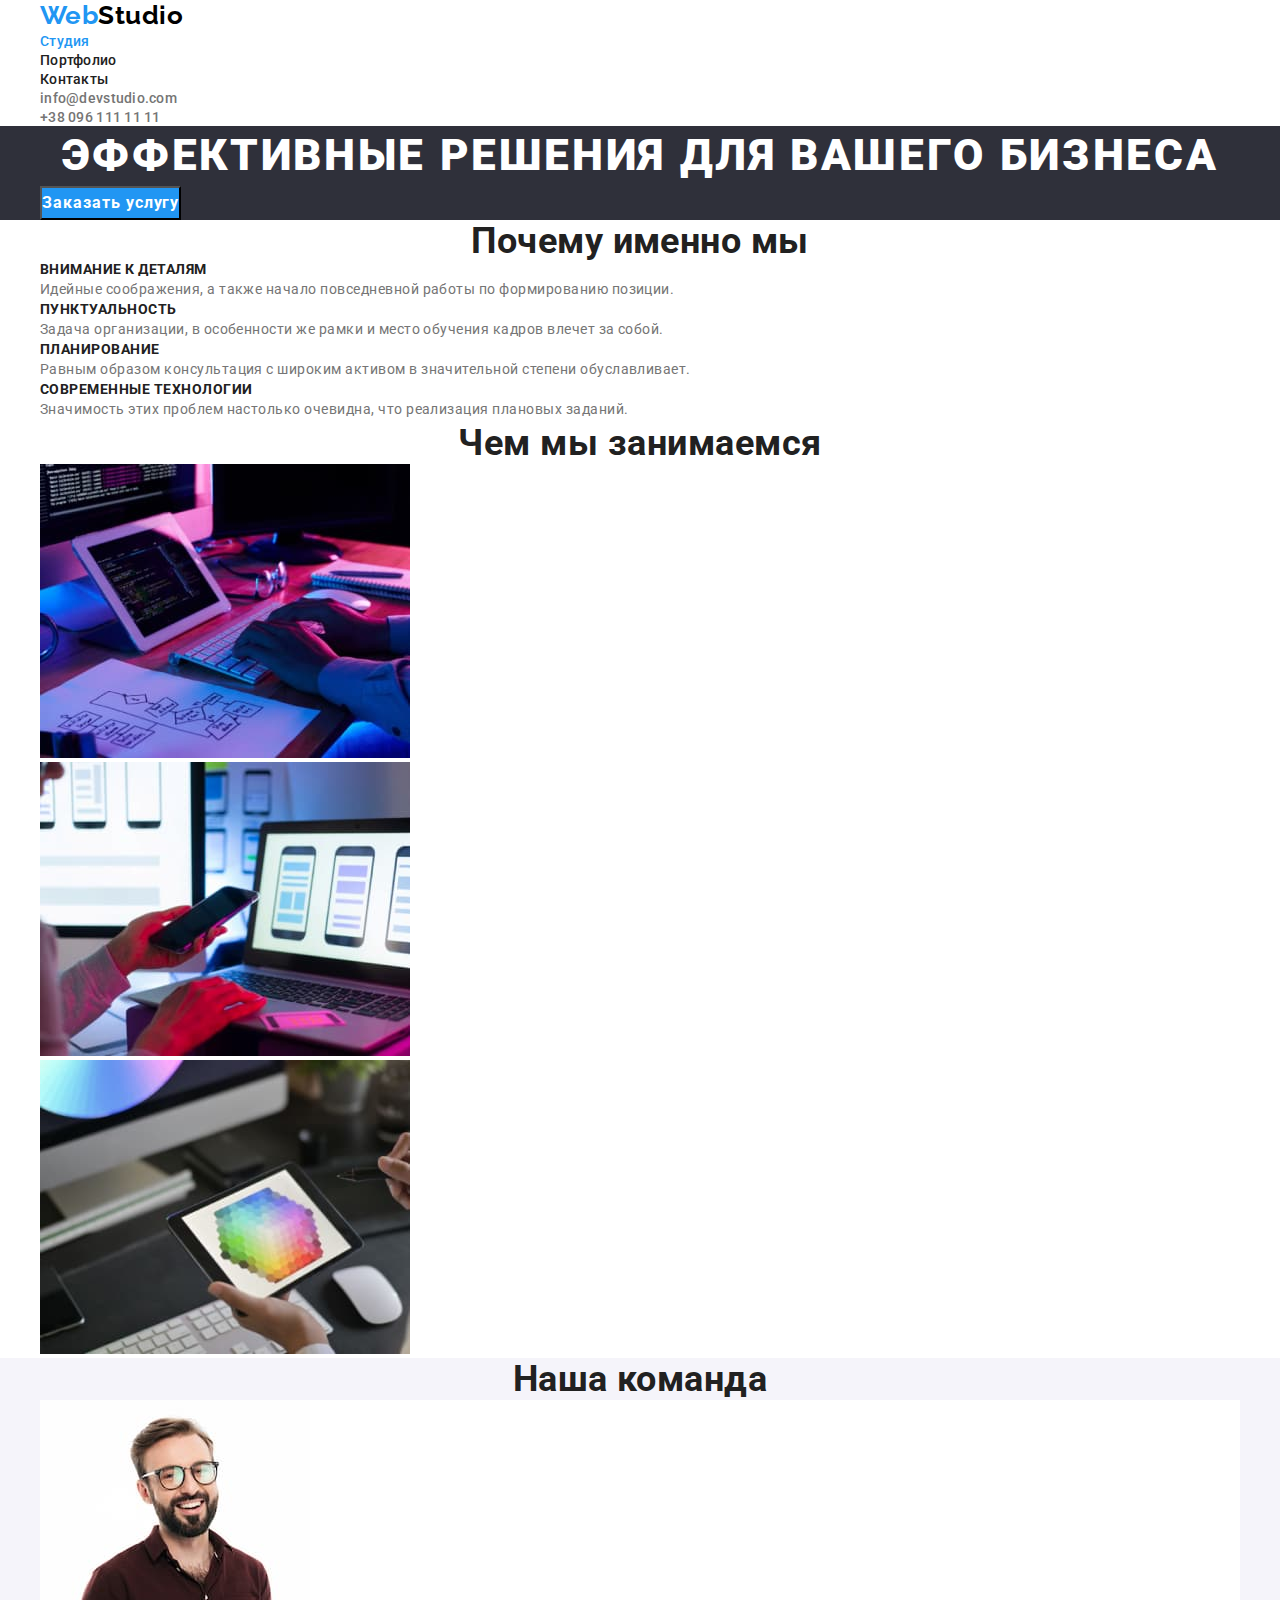
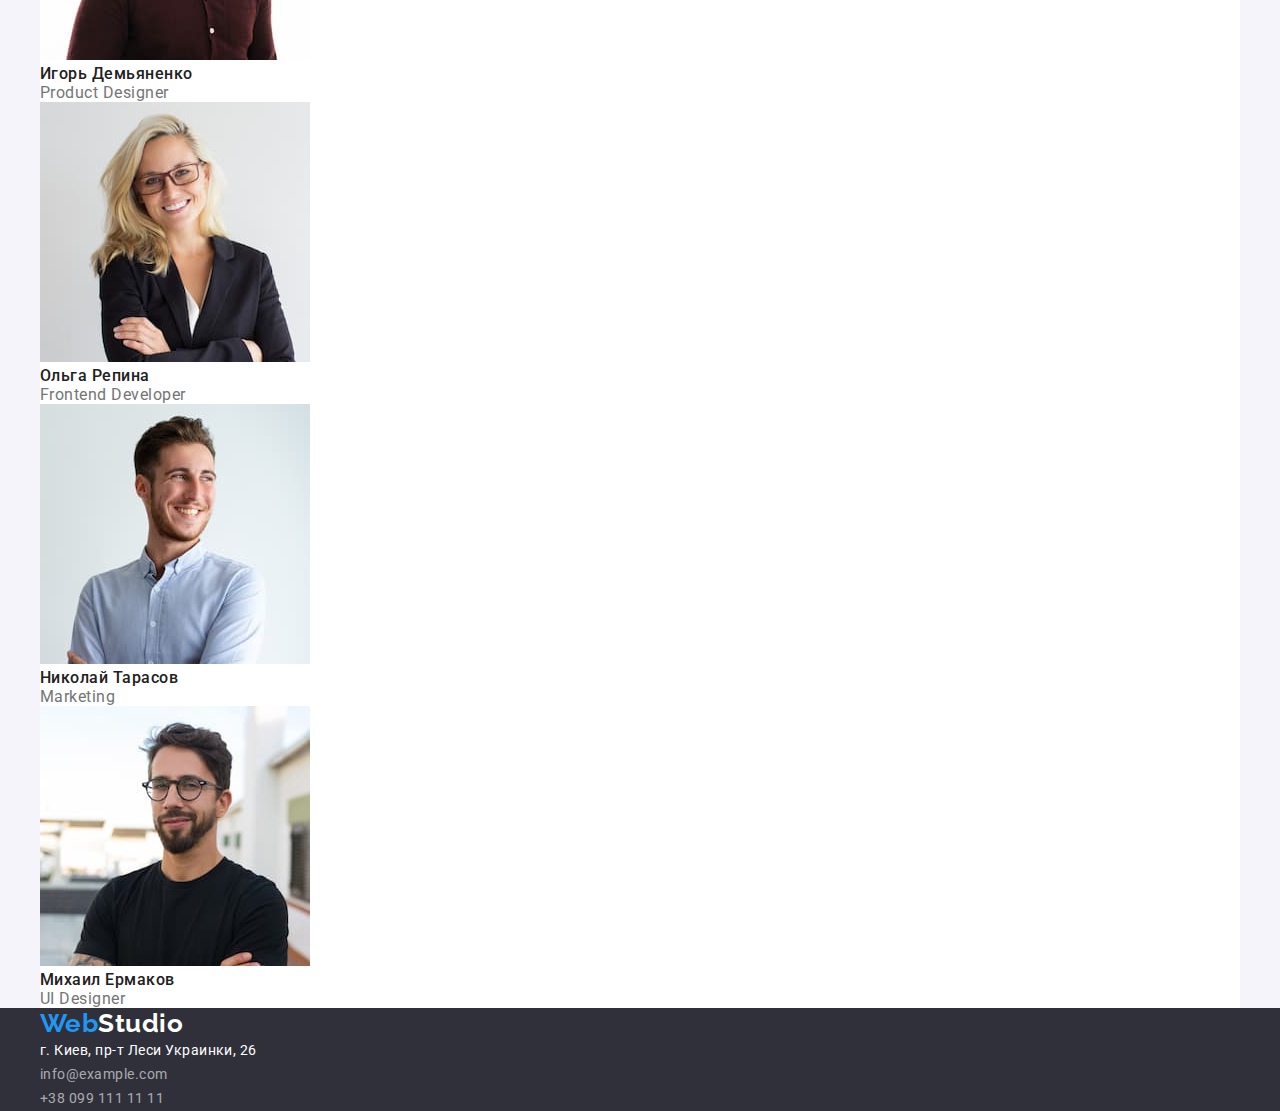
<file: index.html>
<!DOCTYPE html>
<html lang="ru">

<head>
    <meta charset="UTF-8">
    <meta http-equiv="X-UA-Compatible" content="IE=edge">
    <meta name="viewport" content="width=device-width, initial-scale=1.0">
    <title>WebStudio</title>
    <link rel="preconnect" href="https://fonts.gstatic.com">
    <link href="https://fonts.googleapis.com/css2?family=Raleway:wght@700&family=Roboto:wght@400;500;700;900&display=swap"
        rel="stylesheet">
    <link rel="stylesheet" href="./css/styles.css">
</head>

<body>
    <!-- Header -->
    <header class="header">
        <div class="container">
        <nav>
            <a href="" class="logo-header" lang="en"><span class="blue-logo-header">Web</span>Studio</a>

            <ul class="navigation">
                <li><a href="" class="navigation-link current">Студия</a></li>
                <li><a href="./portfolio.html" class="navigation-link">Портфолио</a></li>
                <li><a href="" class="navigation-link">Контакты</a></li>
            </ul>
        </nav>

        <ul>
            <li><a href="mailto:info@devstudio.com" class="contacts-header">info@devstudio.com</a></li>
            <li><a href="tel:+380961111111" class="contacts-header">+38 096 111 11 11</a></li>
        </ul>
        </div>
    </header>

    <!-- Main content -->
    <main>
        <div>
            <section class="hero">
                <div class="container">
                <h1 class="hero-title">Эффективные решения для вашего бизнеса</h1>
                <button type="button" class="button">Заказать услугу</button>
                </div>
            </section>
        </div>

        <div>
            <section class="works">
                <div class="container">
                <h2 class="section-title">Почему именно мы</h2>
                <ul class="advantages">
                    <li>
                        <h3 class="advantages-title">Внимание к деталям</h3>
                        <p class="advantages-text">Идейные соображения, а также начало повседневной работы по формированию позиции.</p>
                    </li>
                    <li>
                        <h3 class="advantages-title">Пунктуальность</h3>
                        <p class="advantages-text">Задача организации, в особенности же рамки и место обучения кадров влечет за собой.</p>
                    </li>
                    <li>
                        <h3 class="advantages-title">Планирование</h3>
                        <p class="advantages-text">Равным образом консультация с широким активом в значительной степени обуславливает.</p>
                    </li>
                    <li>
                        <h3 class="advantages-title">Современные технологии</h3>
                        <p class="advantages-text">Значимость этих проблем настолько очевидна, что реализация плановых заданий.</p>
                    </li>
                </ul>

                <h2 class="section-title">Чем мы занимаемся</h2>
                <ul>
                    <li>
                        <img src="./images/img.jpeg" alt="Человек пишет код" width="370">
                    </li>
                    <li>
                        <img src="./images/box2.jpeg" alt="Человек с телефоном в руке" width="370">
                    </li>
                    <li><img src="./images/box3.jpeg" alt="Человек выбирает цвет из гаммы" width="370">
                    </li>
                </ul>
                </div>
            </section>
        </div>

        <div>
            <section class="team">
                <div class="container">
                <h2 class="section-title">Наша команда</h2>
                <ul class="team-member-list">
                    <li class="team-member">
                        <img src="./images/img1.jpeg" alt="фото продакт дизайнера" width="270">
                        <h3 class="team-member-name">Игорь Демьяненко</h3>
                        <p class="team-member-position">Product Designer</p>
                    </li>
                    <li class="team-member">
                        <img src="./images/img2.jpeg" alt="фото фронтенд разработчика" width="270">
                        <h3 class="team-member-name">Ольга Репина</h3>
                        <p class="team-member-position">Frontend Developer</p>
                    </li>
                    <li class="team-member">
                        <img src="./images/img3.jpeg" alt="фото специалиста по маркетингу" width="270">
                        <h3 class="team-member-name">Николай Тарасов</h3>
                        <p class="team-member-position">Marketing</p>
                    </li>
                    <li class="team-member">
                        <img src="./images/img4.jpeg" alt="фото дизайнера" width="270">
                        <h3 class="team-member-name">Михаил Ермаков</h3>
                        <p class="team-member-position">UI Designer</p>
                    </li>
                </ul>
                </div>
            </section>
        </div>

    </main>

    <!-- Footer -->
    <footer class="footer">
        <div class="container">
        <a href="" class="logo-footer" lang="en"><span class="blue-logo-footer">Web</span>Studio</a>
        <ul>
            <li>
                <address><p class="address">г. Киев, пр-т Леси Украинки, 26</p></address>
            </li>
            <li><a href="mailto:info@example.com" class="contacts-footer">info@example.com</a></li>
            <li><a href="tel:+380991111111" class="contacts-footer">+38 099 111 11 11</a></li>
        </ul>
        </div>

    </footer>

</body>

</html>
</file>
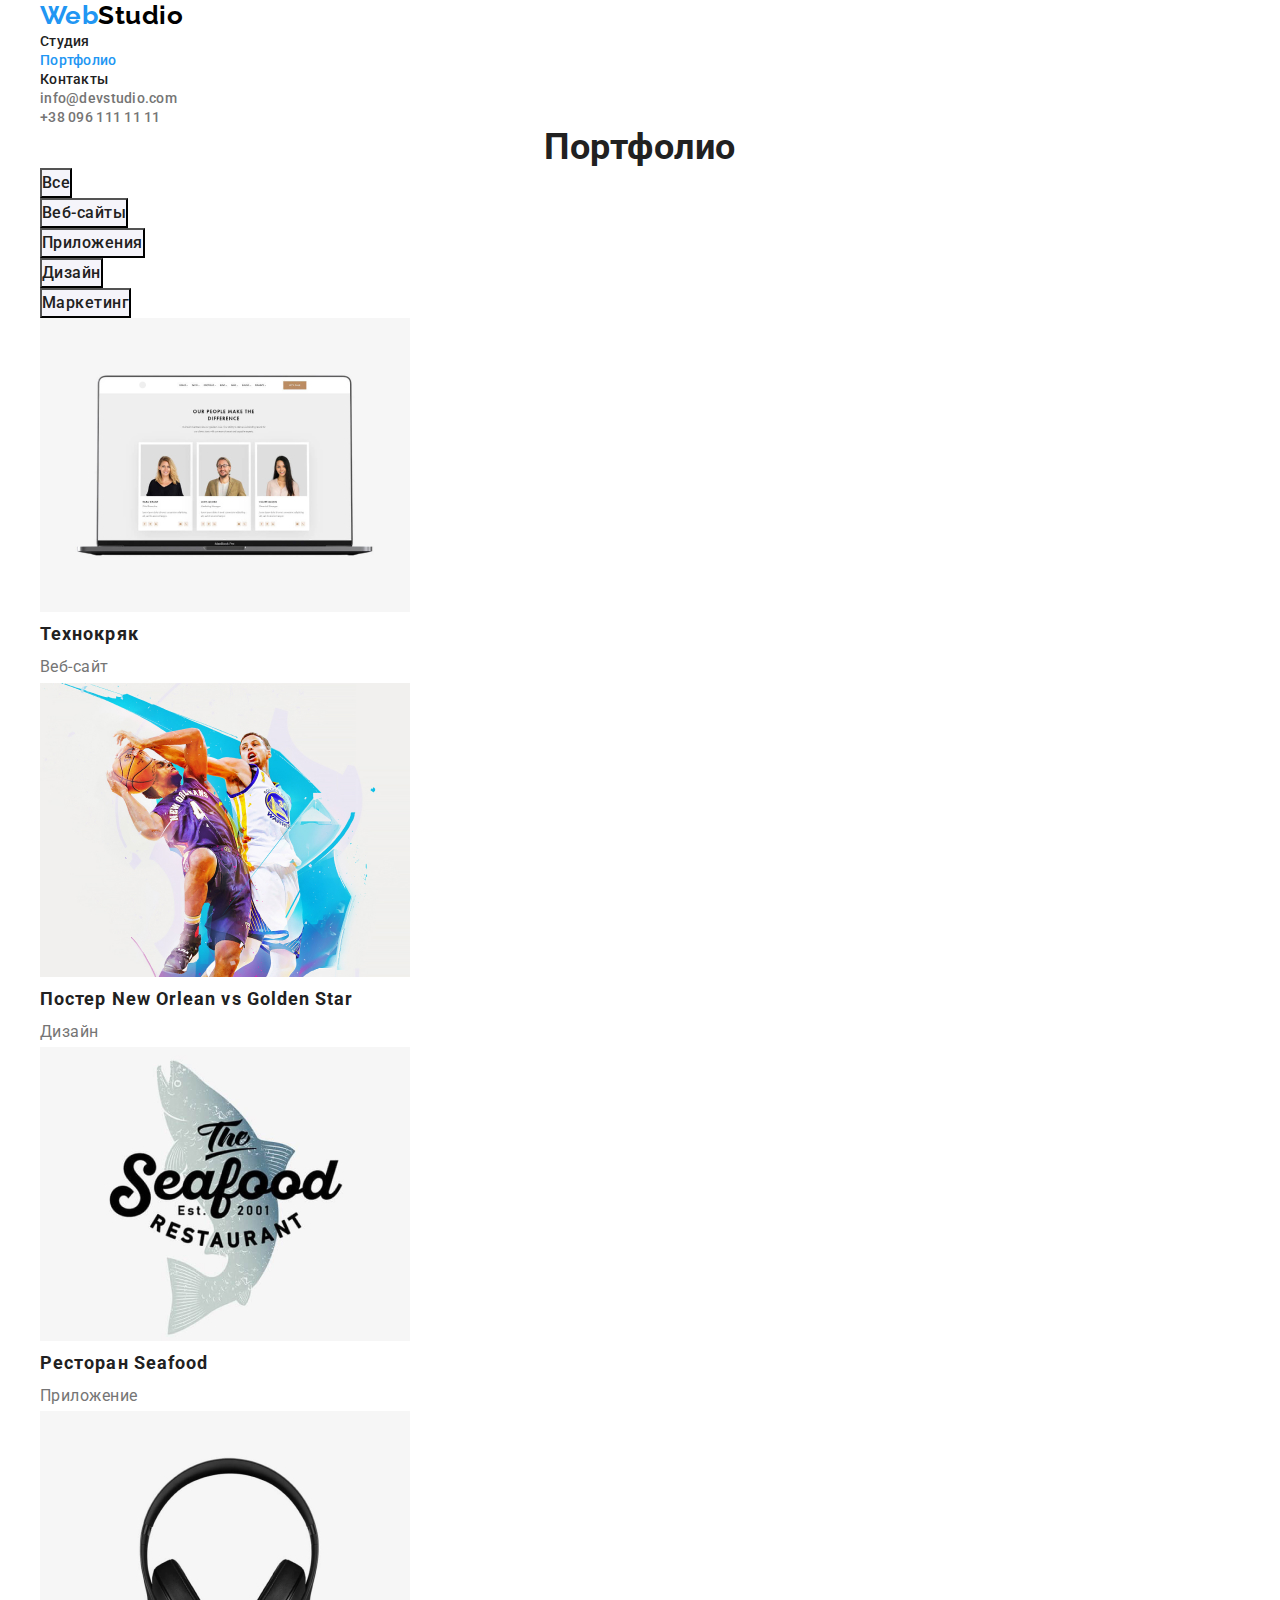
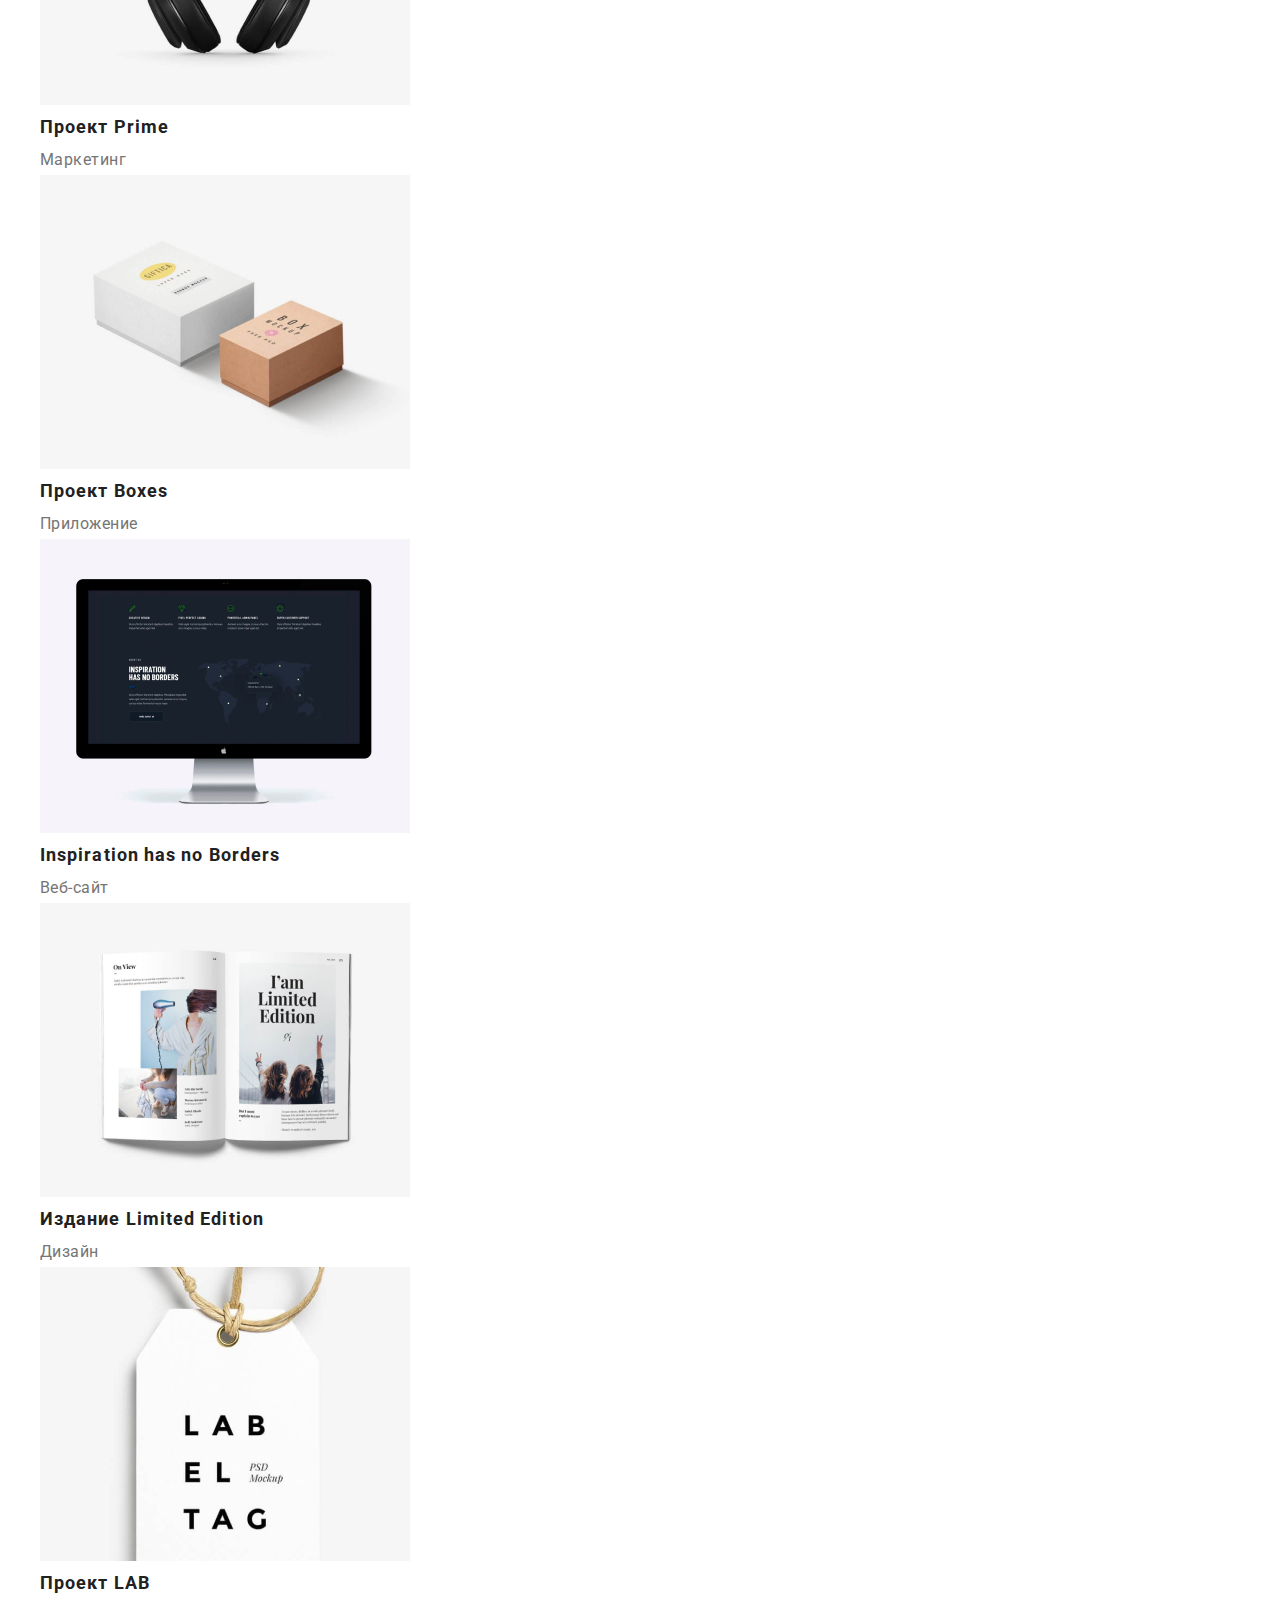
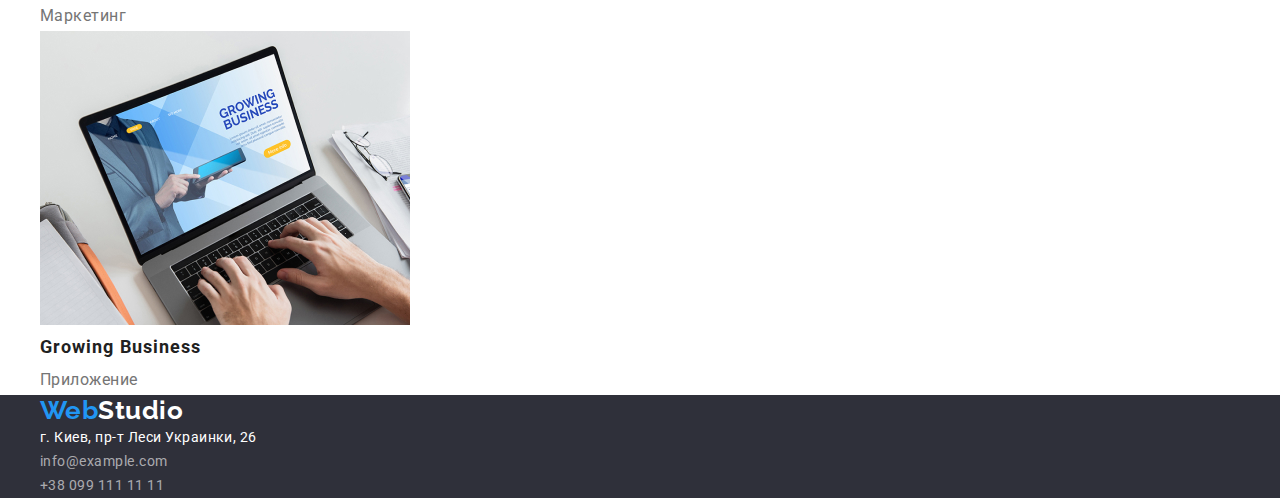
<file: portfolio.html>
<!DOCTYPE html>
<html lang="ru">

<head>
    <meta charset="UTF-8">
    <meta http-equiv="X-UA-Compatible" content="IE=edge">
    <meta name="viewport" content="width=device-width, initial-scale=1.0">
    <title>Portfolio</title>
    <link rel="preconnect" href="https://fonts.gstatic.com">
    <link href="https://fonts.googleapis.com/css2?family=Raleway:wght@700&family=Roboto:wght@400;500;700&display=swap"
        rel="stylesheet">
    <link rel="stylesheet" href="./css/styles.css">
</head>

<body>
    <!-- Header -->
    <header class="header">
        <div class="container">
        <nav>
            <a href="./index.html" class="logo-header" lang="en"><span class="blue-logo-header">Web</span>Studio</a>

            <ul class="navigation">
                <li><a href="./index.html" class="navigation-link">Студия</a></li>
                <li><a href="" class="navigation-link current">Портфолио</a></li>
                <li><a href="" class="navigation-link">Контакты</a></li>
            </ul>
        </nav>
        
        <ul>
            <li><a href="mailto:info@devstudio.com" class="contacts-header">info@devstudio.com</a></li>
            <li><a href="tel:+380961111111" class="contacts-header">+38 096 111 11 11</a></li>
        </ul>
        </div>
    </header>

    <!-- Main content -->
    <main>
        <section>
            <div class="container">
            <h1 class="section-title">Портфолио</h1>
            <ul class="filter">
                <li><button type="button" class="filter-button">Все</button></li>
                <li><button type="button" class="filter-button">Веб-сайты</button></li>
                <li><button type="button" class="filter-button">Приложения</button></li>
                <li><button type="button" class="filter-button">Дизайн</button></li>
                <li><button type="button" class="filter-button">Маркетинг</button></li>
            </ul>
            <ul class="list-of-works">
                <li>
                    <a href="">
                        <img src="./images/portfolioimg1.jpeg" alt="Веб-сайт открыт на ноутбуке" width="370">
                    </a>
                    <h2 class="project-name">Технокряк</h2>
                    <p class="kind-of-work">Веб-сайт</p>
                </li>
                <li>
                    <a href="">
                        <img src="./images/portfolioimg2.jpeg" alt="Двое игроков баскетбольной команды" width="370">
                    </a>
                    <h2 class="project-name">Постер New Orlean vs Golden Star</h2>
                    <p class="kind-of-work">Дизайн</p>
                </li>
                <li>
                    <a href="">
                        <img src="./images/portfolioimg3.jpeg" alt="Логотип рыбного ресторана" width="370">
                    </a>
                    <h2 class="project-name">Ресторан Seafood</h2>
                    <p class="kind-of-work">Приложение</p>
                </li>
                <li>
                    <a href="">
                        <img src="./images/portfolioimg4.jpeg" alt="Беспроводные накладные наушники" width="370">
                    </a>
                    <h2 class="project-name">Проект Prime</h2>
                    <p class="kind-of-work">Маркетинг</p>
                </li>
                <li>
                    <a href="">
                        <img src="./images/portfolioimg5.jpeg" alt="Белая и коричневая коробки" width="370">
                    </a>
                    <h2 class="project-name">Проект Boxes</h2>
                    <p class="kind-of-work">Приложение</p>
                </li>
                <li>
                    <a href="">
                        <img src="./images/portfolioimg6.jpeg" alt="Веб-сайт на экране компьютера" width="370">
                    </a>
                    <h2 class="project-name">Inspiration has no Borders</h2>
                    <p class="kind-of-work">Веб-сайт</p>
                </li>
                <li>
                    <a href="">
                        <img src="./images/portfolioimg7.jpeg" alt="Открытый глянцевый журнал" width="370">
                    </a>
                    <h2 class="project-name">Издание Limited Edition</h2>
                    <p class="kind-of-work">Дизайн</p>
                </li>
                <li>
                    <a href="">
                        <img src="./images/portfolioimg8.jpeg" alt="Картонная бирка" width="370">
                    </a>
                    <h2 class="project-name">Проект LAB</h2>
                    <p class="kind-of-work">Маркетинг</p>
                </li>
                <li>
                    <a href="">
                        <img src="./images/portfolioimg9.jpeg" alt="Человек пользуется приложением на ноутбуке" width="370">
                    </a>
                    <h2 class="project-name" lang="en">Growing Business</h2>
                    <p class="kind-of-work">Приложение</p>
                </li>
            </ul>
            </div>
        </section>
    </main>

    <!-- Footer -->
    <footer class="footer">
        <div class="container">
        <a href="" class="logo-footer" lang="en"><span class="blue-logo-footer">Web</span>Studio</a>
        <ul>
            <li><address><p class="address">г. Киев, пр-т Леси Украинки, 26</p></address></li>
            <li><a href="mailto:info@example.com" class="contacts-footer">info@example.com</a></li>
            <li><a href="tel:+380991111111" class="contacts-footer">+38 099 111 11 11</a></li>
        </ul>
        </div>
    </footer>

</body>
</html>
</file>
<file: css/styles.css>
:root {
  --primary-background-color: #ffffff;
  --secondary-background-color: #2f303a;
  --third-background-color: #f5f4fa;
  --primary-text-color: #212121;
  --secondary-text-color: #757575;
  --accent-color: #2196f3;
  --black-logo-color: #000000;
  --trird-text-color: rgba(255, 255, 255, 0.6);
}

body {
  background-color: var(--primary-background-color);
  color: var(--primary-text-color);
  font-family: 'Roboto', sans-serif;
  font-style: normal;
  font-weight: normal;
  letter-spacing: 0.03em;
}
* {
  box-sizing: border-box;
  margin: 0;
  padding: 0;
}
.container {
  width: 1200px;
  margin: 0 auto;
}

/* Header */
.logo-header,
.logo-footer {
  text-decoration: none;
  font-family: Raleway;
  font-weight: 700;
  font-size: 26px;
  line-height: 1.19;
}
.logo-header {
  color: var(--black-logo-color);
}
.blue-logo-header,
.blue-logo-footer {
  color: var(--accent-color);
}

/* Navigation section */
ul {
  list-style: none;
}
.navigation-link {
  color: inherit;
  font-weight: 500;
  font-size: 14px;
  line-height: 1.14;
  letter-spacing: 0.02em;
  text-decoration: none;
}
.navigation-link.current {
  color: var(--accent-color);
}
.logo-header:focus,
.logo-header:hover,
.navigation-link:hover,
.navigation-link:focus,
.logo-footer:hover,
.logo-footer:focus,
.contacts-header:hover,
.contacts-header:focus,
.contacts-footer:focus,
.contacts-footer:hover {
  color: var(--accent-color);
}

/* Contacts */
.contacts-header {
  color: var(--secondary-text-color);
  text-decoration: none;
  font-weight: 500;
  font-size: 14px;
  line-height: 1.14;
  letter-spacing: 0.02em;
}

/* Hero section */
.hero {
  background-color: var(--secondary-background-color);
}
.hero-title {
  color: #ffffff;
  font-weight: 900;
  font-size: 44px;
  line-height: 1.36;
  letter-spacing: 0.06em;
  text-align: center;
}
.button {
  color: #ffffff;
  font-family: inherit;
  font-weight: 700;
  font-size: 16px;
  line-height: 1.88;
  letter-spacing: 0.06em;
  background: var(--accent-color);
  text-align: center;
  cursor: pointer;
}
.button:focus,
.button:hover {
  color: var(--primary-text-color);
}
.hero-title,
.advantages-title {
  text-transform: uppercase;
}

/* Other sections */
.section-title {
  font-weight: 700;
  font-size: 36px;
  line-height: 1.17;
  text-align: center;
}

.advantages-title {
  font-weight: 700;
  font-size: 14px;
  line-height: 1.14;
}
.advantages-text {
  color: var(--secondary-text-color);
  font-size: 14px;
  line-height: 1.71;
}
.team {
  background-color: var(--third-background-color);
}
.team-member {
  background-color: var(--primary-background-color);
}
.team-member-name {
  font-weight: 500;
  font-size: 16px;
  line-height: 1.19;
}
.team-member-position {
  color: var(--secondary-text-color);
  font-size: 16px;
  line-height: 1.19;
}

/* Footer */
.footer {
  background-color: var(--secondary-background-color);
}
.logo-footer {
  color: #ffffff;
}
.address {
  font-style: normal;
  font-size: 14px;
  line-height: 1.71;
  color: #ffffff;
}
.contacts-footer {
  font-size: 14px;
  line-height: 1.71;
  color: var(--trird-text-color);
  text-decoration: none;
}

/* Portfolio styles of main content*/
.filter-button {
  font-family: inherit;
  font-weight: 500;
  font-size: 16px;
  line-height: 1.63;
  text-align: center;
  letter-spacing: inherit;
  color: inherit;
  background: var(--third-background-color);
  cursor: pointer;
}
.filter-button:hover,
.filter-button:focus {
  color: #ffffff;
  background-color: var(--accent-color);
}
.project-name {
  font-weight: 700;
  font-size: 18px;
  line-height: 2;
  letter-spacing: 0.06em;
}
.kind-of-work {
  font-size: 16px;
  line-height: 1.88;
  color: var(--secondary-text-color);
}
</file>
